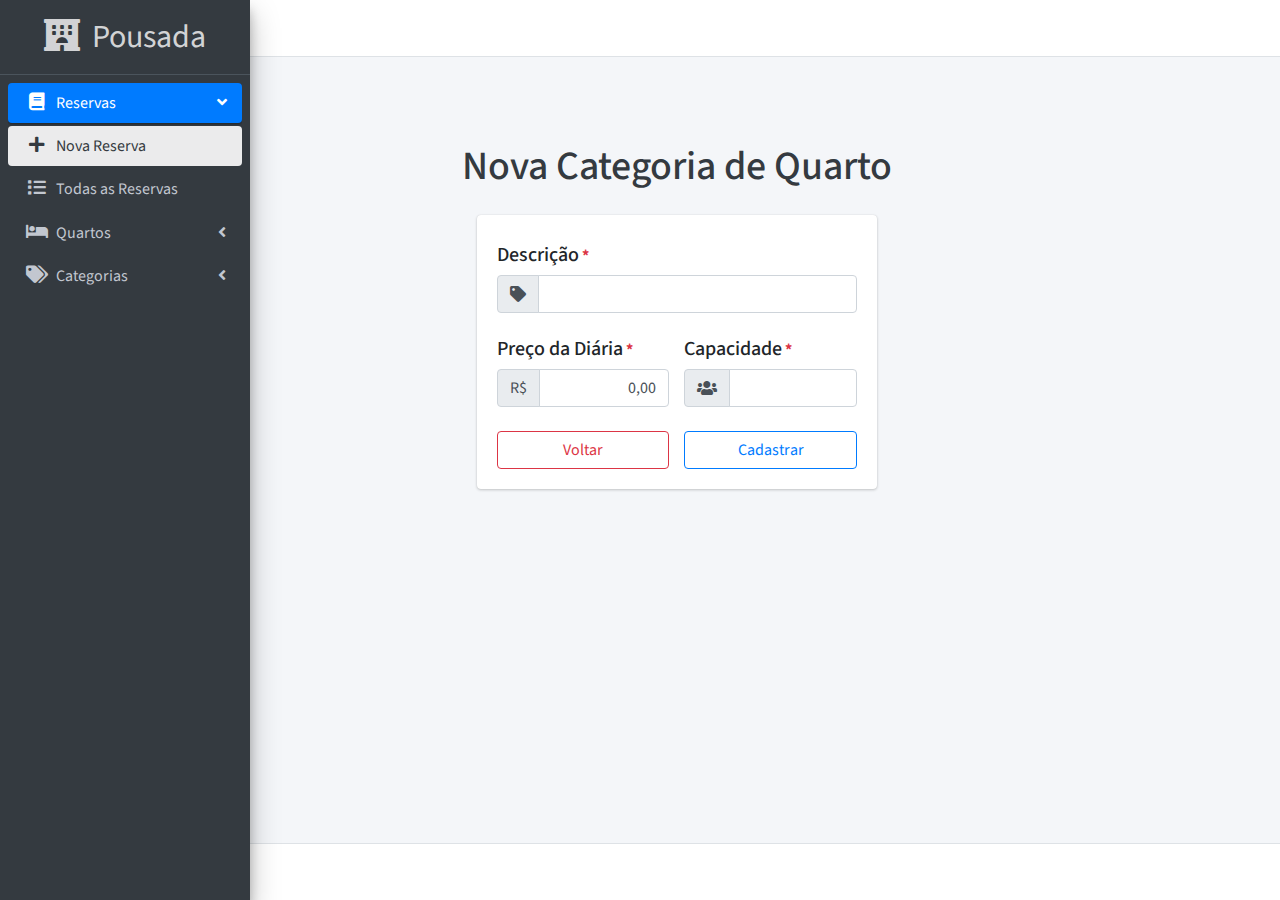
<file: web/formularios/form-categoria.html>
<!DOCTYPE html>
<html lang="pt-br">

<head>
  <meta charset="utf-8">
  <meta name="viewport" content="width=device-width, initial-scale=1">
  <meta http-equiv="x-ua-compatible" content="ie=edge">

  <title>Pousada | Nova Categoria</title>

  <!-- Font Awesome Icons -->
  <link rel="stylesheet" href="../vendors/admin-lte/plugins/fontawesome-free/css/all.min.css">
  <!-- Theme style -->
  <link rel="stylesheet" href="../vendors/admin-lte/dist/css/adminlte.min.css">
  <!-- Google Font: Source Sans Pro -->
  <link href="https://fonts.googleapis.com/css?family=Source+Sans+Pro:300,400,400i,700" rel="stylesheet">
  <!-- Toastr -->
  <link rel="stylesheet" href="../vendors/admin-lte/plugins/toastr/toastr.min.css">

  <!-- Estilos da página -->
  <link href="../css/form-categoria.css" rel="stylesheet">
</head>

<body class="hold-transition sidebar-mini sidebar-collapse">
  <div class="wrapper">

    <!-- Navbar -->
    <nav class="main-header navbar navbar-expand navbar-white navbar-light">
      <!-- Left navbar links -->
      <ul class="navbar-nav">
        <li class="nav-item">
          <a class="nav-link" data-widget="pushmenu" href="#"><i class="fas fa-bars"></i></a>
        </li>
      </ul>
    </nav>
    <!-- /.navbar -->

    <!-- Main Sidebar Container -->
    <aside class="main-sidebar sidebar-dark-primary elevation-4">
      <!-- Brand Logo -->
      <a href="../vendors/admin-lte/index3.html" class="brand-link text-center">
        <span class="brand-text text-xl">
          <i class="fas fa-hotel"></i>&nbsp&nbspPousada
        </span>
      </a>

      <!-- Sidebar -->
      <div class="sidebar">
        <!-- Sidebar Menu -->
        <nav class="mt-2">
          <ul class="nav nav-pills nav-sidebar flex-column" data-widget="treeview" role="menu" data-accordion="false">
            <!-- Add icons to the links using the .nav-icon class
               with font-awesome or any other icon font library -->
            <li class="nav-item has-treeview menu-open">
              <a href="/reservas" class="nav-link active">
                <i class="nav-icon fas fa-book"></i>
                <p>
                  Reservas
                  <i class="right fas fa-angle-left"></i>
                </p>
              </a>
              <ul class="nav nav-treeview">
                <li class="nav-item">
                  <a href="/reservas/nova" class="nav-link active">
                    <i class="fas fa-plus nav-icon"></i>
                    <p>Nova Reserva</p>
                  </a>
                </li>
                <li class="nav-item">
                  <a href="/reservas" class="nav-link">
                    <i class="fas fa-list nav-icon"></i>
                    <p>Todas as Reservas</p>
                  </a>
                </li>
              </ul>
            </li>
            <li class="nav-item has-treeview">
              <a href="/quartos" class="nav-link">
                <i class="nav-icon fas fa-bed"></i>
                <p>
                  Quartos
                  <i class="right fas fa-angle-left"></i>
                </p>
              </a>
              <ul class="nav nav-treeview">
                <li class="nav-item">
                  <a href="/quartos/novo" class="nav-link">
                    <i class="fas fa-plus nav-icon"></i>
                    <p>Novo Quarto</p>
                  </a>
                </li>
                <li class="nav-item">
                  <a href="/quartos" class="nav-link">
                    <i class="fas fa-list nav-icon"></i>
                    <p>Todas os Quartos</p>
                  </a>
                </li>
              </ul>
            </li>
            <li class="nav-item has-treeview">
              <a href="/categorias" class="nav-link">
                <i class="nav-icon fas fa-tags"></i>
                <p>
                  Categorias
                  <i class="right fas fa-angle-left"></i>
                </p>
              </a>
              <ul class="nav nav-treeview">
                <li class="nav-item">
                  <a href="/categorias/novo" class="nav-link">
                    <i class="fas fa-plus nav-icon"></i>
                    <p>Nova Categoria</p>
                  </a>
                </li>
                <li class="nav-item">
                  <a href="/categorias" class="nav-link">
                    <i class="fas fa-list nav-icon"></i>
                    <p>Todos as Categorias</p>
                  </a>
                </li>
              </ul>
            </li>
          </ul>
        </nav>
        <!-- /.sidebar-menu -->
      </div>
      <!-- /.sidebar -->
    </aside>

    <!-- Content Wrapper. Contains page content -->
    <div class="content-wrapper">
      <!-- Content Header (Page header) -->
      <div class="content-header">
        <div class="container-fluid">
          <div class="row mb-2">
            <div class="col-sm-6">
            </div><!-- /.col -->
          </div><!-- /.row -->
        </div><!-- /.container-fluid -->
      </div>
      <!-- /.content-header -->

      <!-- Main content -->
      <div class="content">
        <div class="container-fluid">
          <h1 class="mt-5 mb-4 text-dark text-center">Nova Categoria de Quarto</h1>
          <div class="card">
            <div class="card-body">
              <!-- <form action="alterar" method="POST"> -->
              <form action="salvar" method="POST">
                <label for="descricao" class="mb-0">
                  <h5 class="mt-2 mb-2">Descrição</h5>
                </label><span class="text-danger text-bold"> *</span>

                <div class="input-group mb-3">
                  <div class="input-group-prepend">
                    <span class="input-group-text"><i class="fas fa-tag"></i></span>
                  </div>
                  <input id="descricao" name="descricao" type="text" class="form-control" required>
                </div>


                <div class="row mb-2">

                  <div class="col-sm-6">
                    <label for="precoDiaria" class="mb-0">
                      <h5 class="mt-2 mb-2">Preço da Diária</h5>
                    </label><span class="text-danger text-bold"> *</span>
                    <div class="input-group">
                      <div class="input-group-prepend">
                        <span class="input-group-text">R$</span>
                      </div>
                      <input id="precoDiaria" name="precoDiaria" type="text" class="form-control" required>
                    </div>
                  </div><!-- /.col -->

                  <div class="col-sm-6">
                    <label for="capacidade" class="mb-0">
                      <h5 class="mt-2">Capacidade</h5>
                    </label><span class="text-danger text-bold"> *</span>
                    <div class="input-group mb-3">
                      <div class="input-group-prepend">
                        <span class="input-group-text"><i class="fas fa-users"></i></span>
                      </div>
                      <input id="capacidade" name="capacidade" type="text" class="form-control" required>
                    </div>
                  </div><!-- /.col -->
                </div><!-- /.row -->

                <div class="row mt-2">
                  <div class="col-sm-6">
                    <button type="submit" formaction="/categorias"
                      class="btn btn-block btn-outline-danger">Voltar</button>
                  </div><!-- /.col -->
                  <div class="col-sm-6">
                    <button type="submit" class="btn btn-block btn-outline-primary">Cadastrar</button>
                  </div><!-- /.col -->
                </div><!-- /.row -->
              </form>
            </div>
          </div>
        </div>
      </div>
    </div>
    <!-- /.content-wrapper -->

    <!-- Main Footer -->
    <footer class="main-footer">
      <!-- Default to the left -->
      <strong>Gabriel Otani - <a href="#">GitHub</a></strong>
    </footer>
  </div>
  <!-- ./wrapper -->

  <!-- REQUIRED SCRIPTS -->

  <!-- jQuery -->
  <script src="../vendors/admin-lte/plugins/jquery/jquery.min.js"></script>
  <!-- Bootstrap 4 -->
  <script src="../vendors/admin-lte/plugins/bootstrap/js/bootstrap.bundle.min.js"></script>
  <!-- Toastr -->
  <script src="../vendors/admin-lte/plugins/toastr/toastr.min.js"></script>
  <!-- AdminLTE App -->
  <script src="../vendors/admin-lte/dist/js/adminlte.min.js"></script>

  <script src="../vendors/admin-lte/plugins/inputmask/min/jquery.inputmask.bundle.min.js"></script>

  <!-- Aplicações iniciais dos plugins jQuery -->
  <script>
    $(document).ready(() => {

      $('#precoDiaria').inputmask('currency', {
        groupSeparator: '.',
        digits: 2,
        radixPoint: ',',
        prefix: '',
        allowMinus: false,
        autoUnmask: true,
        removeMaskOnSubmit: true
      });
      $('#capacidade').inputmask('decimal', {
        min: 1,
        max: 100,
        suffix: ' pessoa(s)',
        autoUnmask: true,
        removeMaskOnSubmit: true
      });
      // $('#precoDiaria').val(2342342322)

    })
  </script>
</body>

</html>
</file>
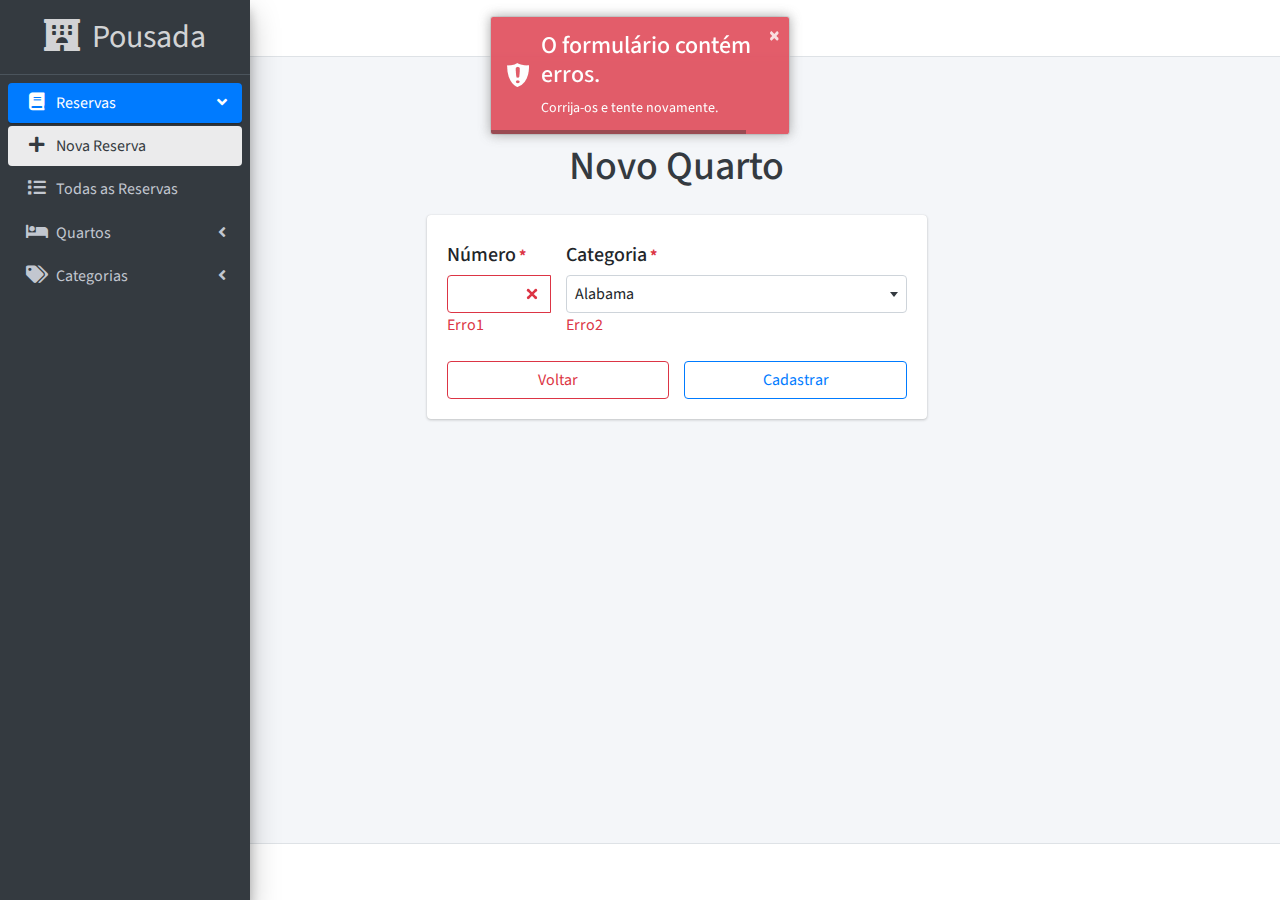
<file: web/formularios/form-quarto.html>
<!DOCTYPE html>
<html lang="pt-br">

<head>
  <meta charset="utf-8">
  <meta name="viewport" content="width=device-width, initial-scale=1">
  <meta http-equiv="x-ua-compatible" content="ie=edge">

  <title>Pousada | Novo Quarto</title>

  <!-- Font Awesome Icons -->
  <link rel="stylesheet" href="../vendors/admin-lte/plugins/fontawesome-free/css/all.min.css">
  <!-- Theme style -->
  <link rel="stylesheet" href="../vendors/admin-lte/dist/css/adminlte.min.css">
  <!-- Google Font: Source Sans Pro -->
  <link href="https://fonts.googleapis.com/css?family=Source+Sans+Pro:300,400,400i,700" rel="stylesheet">
  <!-- Toastr -->
  <link rel="stylesheet" href="../vendors/admin-lte/plugins/toastr/toastr.min.css">
  <!-- Select2 -->
  <link rel="stylesheet" href="../vendors/admin-lte/plugins/select2/css/select2.min.css">
  <link rel="stylesheet" href="../vendors/admin-lte/plugins/select2-bootstrap4-theme/select2-bootstrap4.min.css">

  <!-- Estilos da página -->
  <link href="../css/form-quarto.css" rel="stylesheet">
</head>

<body class="hold-transition sidebar-mini sidebar-collapse">
  <div class="wrapper">

    <!-- Navbar -->
    <nav class="main-header navbar navbar-expand navbar-white navbar-light">
      <!-- Left navbar links -->
      <ul class="navbar-nav">
        <li class="nav-item">
          <a class="nav-link" data-widget="pushmenu" href="#"><i class="fas fa-bars"></i></a>
        </li>
      </ul>
    </nav>
    <!-- /.navbar -->

    <!-- Main Sidebar Container -->
    <aside class="main-sidebar sidebar-dark-primary elevation-4">
      <!-- Brand Logo -->
      <a href="../vendors/admin-lte/index3.html" class="brand-link text-center">
        <span class="brand-text text-xl">
          <i class="fas fa-hotel"></i>&nbsp&nbspPousada
        </span>
      </a>

      <!-- Sidebar -->
      <div class="sidebar">
        <!-- Sidebar Menu -->
        <nav class="mt-2">
          <ul class="nav nav-pills nav-sidebar flex-column" data-widget="treeview" role="menu" data-accordion="false">
            <!-- Add icons to the links using the .nav-icon class
               with font-awesome or any other icon font library -->
            <li class="nav-item has-treeview menu-open">
              <a href="/reservas" class="nav-link active">
                <i class="nav-icon fas fa-book"></i>
                <p>
                  Reservas
                  <i class="right fas fa-angle-left"></i>
                </p>
              </a>
              <ul class="nav nav-treeview">
                <li class="nav-item">
                  <a href="/reservas/nova" class="nav-link active">
                    <i class="fas fa-plus nav-icon"></i>
                    <p>Nova Reserva</p>
                  </a>
                </li>
                <li class="nav-item">
                  <a href="/reservas" class="nav-link">
                    <i class="fas fa-list nav-icon"></i>
                    <p>Todas as Reservas</p>
                  </a>
                </li>
              </ul>
            </li>
            <li class="nav-item has-treeview">
              <a href="/quartos" class="nav-link">
                <i class="nav-icon fas fa-bed"></i>
                <p>
                  Quartos
                  <i class="right fas fa-angle-left"></i>
                </p>
              </a>
              <ul class="nav nav-treeview">
                <li class="nav-item">
                  <a href="/quartos/novo" class="nav-link">
                    <i class="fas fa-plus nav-icon"></i>
                    <p>Novo Quarto</p>
                  </a>
                </li>
                <li class="nav-item">
                  <a href="/quartos" class="nav-link">
                    <i class="fas fa-list nav-icon"></i>
                    <p>Todas os Quartos</p>
                  </a>
                </li>
              </ul>
            </li>
            <li class="nav-item has-treeview">
              <a href="/categorias" class="nav-link">
                <i class="nav-icon fas fa-tags"></i>
                <p>
                  Categorias
                  <i class="right fas fa-angle-left"></i>
                </p>
              </a>
              <ul class="nav nav-treeview">
                <li class="nav-item">
                  <a href="/categorias/novo" class="nav-link">
                    <i class="fas fa-plus nav-icon"></i>
                    <p>Nova Categoria</p>
                  </a>
                </li>
                <li class="nav-item">
                  <a href="/categorias" class="nav-link">
                    <i class="fas fa-list nav-icon"></i>
                    <p>Todos as Categorias</p>
                  </a>
                </li>
              </ul>
            </li>
          </ul>
        </nav>
        <!-- /.sidebar-menu -->
      </div>
      <!-- /.sidebar -->
    </aside>

    <!-- Content Wrapper. Contains page content -->
    <div class="content-wrapper">
      <!-- Content Header (Page header) -->
      <div class="content-header">
        <div class="container-fluid">
          <div class="row mb-2">
            <div class="col-sm-6">
            </div><!-- /.col -->
          </div><!-- /.row -->
        </div><!-- /.container-fluid -->
      </div>
      <!-- /.content-header -->

      <!-- Main content -->
      <div class="content">
        <div class="container-fluid">
          <h1 class="mt-5 mb-4 text-dark text-center">Novo Quarto</h1>
          <div class="card">
            <div class="card-body">
              <!-- <form action="alterar" method="POST"> -->
              <form action="salvar" method="POST">
                <div class="row mb-2">

                  <div class="col-sm-3">
                    <label for="numero" class="mb-0">
                      <h5 class="mt-2 mb-2">Número</h5>
                    </label><span class="text-danger text-bold"> *</span>
                    <div class="input-group mb-0">
                      <input id="numero" name="numero" type="text" class="form-control is-invalid" required>
                      <br>
                    </div>
                    <p class="text-danger mb-3">Erro1</p>
                  </div><!-- /.col -->

                  <div class="col-sm-9">
                    <label for="categoria" class="mb-0">
                      <h5 class="mt-2 mb-2">Categoria</h5>
                    </label><span class="text-danger text-bold"> *</span>
                    <div class="form-group">
                      <select id="categoria" name="categoria" class="form-control" style="width: 100%;" required>
                        <option>Alabama</option>
                        <option>Alaska</option>
                        <option>California</option>
                        <option>Delaware</option>
                        <option>Tennessee</option>
                        <option>Texas</option>
                        <option>Washington</option>
                      </select>
                      <span class="text-danger">Erro2</span>
                    </div><!-- /.form-group -->
                  </div>

                </div><!-- /.row -->

                <div class="row mt-2">

                  <div class="col-sm-6">
                    <button type="submit" formaction="/categorias"
                      class="btn btn-block btn-outline-danger">Voltar</button>
                  </div><!-- /.col -->

                  <div class="col-sm-6">
                    <button type="submit" class="btn btn-block btn-outline-primary">Cadastrar</button>
                  </div><!-- /.col -->

                </div><!-- /.row -->
              </form>
            </div>
          </div>
        </div>
      </div>
    </div>
    <!-- /.content-wrapper -->

    <!-- Main Footer -->
    <footer class="main-footer">
      <!-- Default to the left -->
      <strong>Gabriel Otani - <a href="#">GitHub</a></strong>
    </footer>
  </div>
  <!-- ./wrapper -->

  <!-- REQUIRED SCRIPTS -->

  <!-- jQuery -->
  <script src="../vendors/admin-lte/plugins/jquery/jquery.min.js"></script>
  <!-- Bootstrap 4 -->
  <script src="../vendors/admin-lte/plugins/bootstrap/js/bootstrap.bundle.min.js"></script>
  <!-- Select2 -->
  <script src="../vendors/admin-lte/plugins/select2/js/select2.full.min.js"></script>
  <script src="../vendors/admin-lte/plugins/select2/js/i18n/pt-BR.js"></script>
  <!-- Toastr -->
  <script src="../vendors/admin-lte/plugins/toastr/toastr.min.js"></script>
  <!-- AdminLTE App -->
  <script src="../vendors/admin-lte/dist/js/adminlte.min.js"></script>
  <!-- InputMask -->
  <script src="../vendors/admin-lte/plugins/inputmask/min/jquery.inputmask.bundle.min.js"></script>

  <!-- Aplicações iniciais dos plugins jQuery -->
  <script>
    $(document).ready(() => {

      $('#categoria').select2({
        theme: 'bootstrap4',
        language: 'pt-BR'
      })

      toastr.options = {
        closeButton: true,
        progressBar: true,
        positionClass: "toast-top-center mt-3"
      }

      toastr['error']('<h4>O formulário contém erros.</h4>Corrija-os e tente novamente.')


    })
    // $('#precoDiaria').val(2342342322)
  </script>
</body>

</html>
</file>
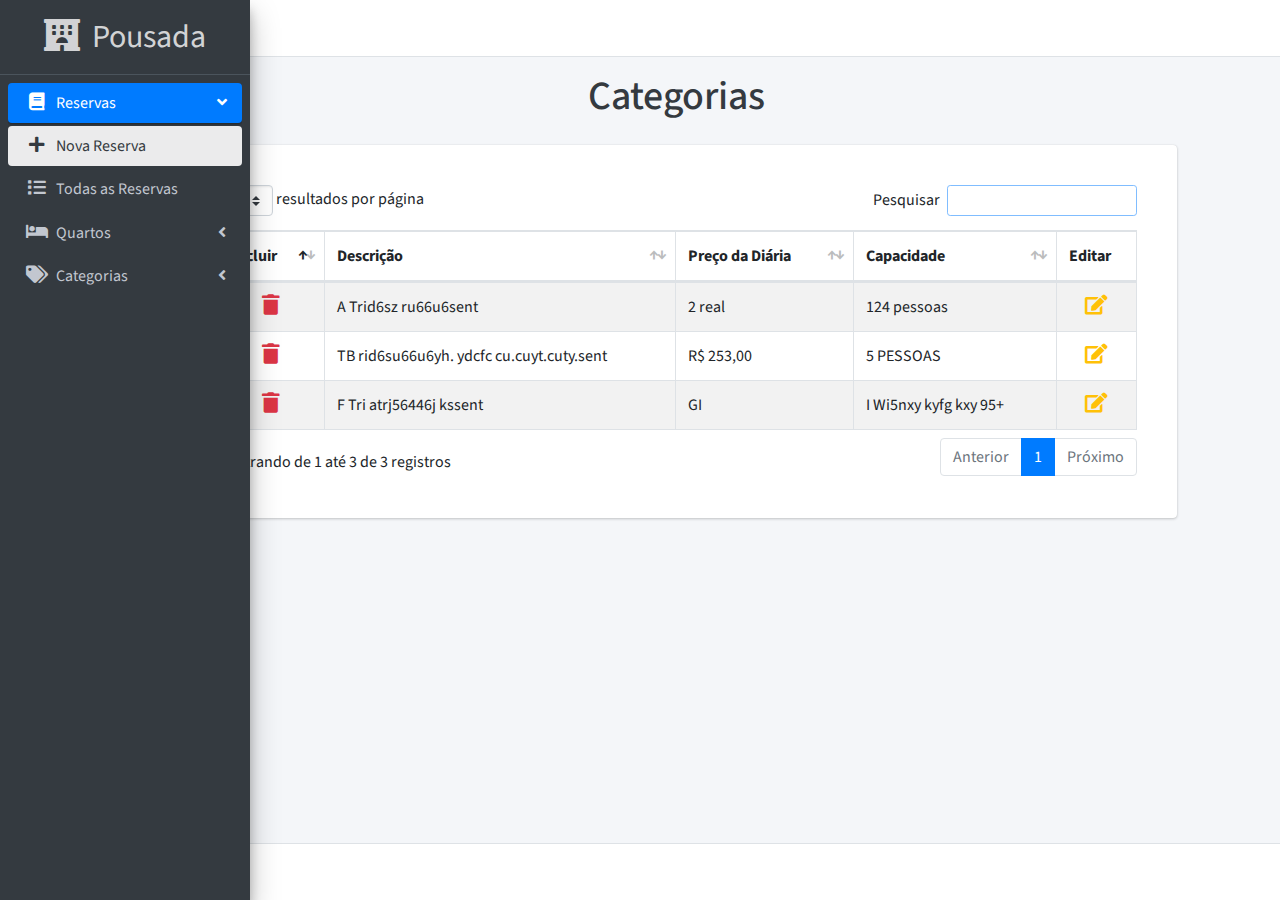
<file: web/tabelas/tabela-categorias.html>
<!DOCTYPE html>
<html lang="pt-br">

<head>
  <meta charset="utf-8">
  <meta name="viewport" content="width=device-width, initial-scale=1">
  <meta http-equiv="x-ua-compatible" content="ie=edge">

  <title>Pousada | Categorias</title>

  <!-- Font Awesome Icons -->
  <link rel="stylesheet" href="../vendors/admin-lte/plugins/fontawesome-free/css/all.min.css">
  <!-- Theme style -->
  <link rel="stylesheet" href="../vendors/admin-lte/dist/css/adminlte.min.css">
  <!-- Google Font: Source Sans Pro -->
  <link href="https://fonts.googleapis.com/css?family=Source+Sans+Pro:300,400,400i,700" rel="stylesheet">
  <!-- DataTables -->
  <link rel="stylesheet" href="../vendors/admin-lte/plugins/datatables-bs4/css/dataTables.bootstrap4.css">
  <!-- Toastr -->
  <link rel="stylesheet" href="../vendors/admin-lte/plugins/toastr/toastr.min.css">

  <!-- Estilos da página -->
  <link rel="stylesheet" href="../css/tabelas.css">
  <link rel="stylesheet" href="../css/tabela-categorias.css">
</head>

<body class="hold-transition sidebar-mini sidebar-collapse">
  <div class="wrapper">

    <!-- Navbar -->
    <nav class="main-header navbar navbar-expand navbar-white navbar-light">
      <!-- Left navbar links -->
      <ul class="navbar-nav">
        <li class="nav-item">
          <a class="nav-link" data-widget="pushmenu" href="#"><i class="fas fa-bars"></i></a>
        </li>
      </ul>
    </nav>
    <!-- /.navbar -->

    <!-- Main Sidebar Container -->
    <aside class="main-sidebar sidebar-dark-primary elevation-4">
      <!-- Brand Logo -->
      <a href="../vendors/admin-lte/index3.html" class="brand-link text-center">
        <span class="brand-text text-xl">
          <i class="fas fa-hotel"></i>&nbsp&nbspPousada
        </span>
      </a>

      <!-- Sidebar -->
      <div class="sidebar">
        <!-- Sidebar Menu -->
        <nav class="mt-2">
          <ul class="nav nav-pills nav-sidebar flex-column" data-widget="treeview" role="menu" data-accordion="false">
            <!-- Add icons to the links using the .nav-icon class
               with font-awesome or any other icon font library -->
            <li class="nav-item has-treeview menu-open">
              <a href="/reservas" class="nav-link active">
                <i class="nav-icon fas fa-book"></i>
                <p>
                  Reservas
                  <i class="right fas fa-angle-left"></i>
                </p>
              </a>
              <ul class="nav nav-treeview">
                <li class="nav-item">
                  <a href="/reservas/nova" class="nav-link active">
                    <i class="fas fa-plus nav-icon"></i>
                    <p>Nova Reserva</p>
                  </a>
                </li>
                <li class="nav-item">
                  <a href="/reservas" class="nav-link">
                    <i class="fas fa-list nav-icon"></i>
                    <p>Todas as Reservas</p>
                  </a>
                </li>
              </ul>
            </li>
            <li class="nav-item has-treeview">
              <a href="/quartos" class="nav-link">
                <i class="nav-icon fas fa-bed"></i>
                <p>
                  Quartos
                  <i class="right fas fa-angle-left"></i>
                </p>
              </a>
              <ul class="nav nav-treeview">
                <li class="nav-item">
                  <a href="/quartos/novo" class="nav-link">
                    <i class="fas fa-plus nav-icon"></i>
                    <p>Novo Quarto</p>
                  </a>
                </li>
                <li class="nav-item">
                  <a href="/quartos" class="nav-link">
                    <i class="fas fa-list nav-icon"></i>
                    <p>Todas os Quartos</p>
                  </a>
                </li>
              </ul>
            </li>
            <li class="nav-item has-treeview">
              <a href="/categorias" class="nav-link">
                <i class="nav-icon fas fa-tags"></i>
                <p>
                  Categorias
                  <i class="right fas fa-angle-left"></i>
                </p>
              </a>
              <ul class="nav nav-treeview">
                <li class="nav-item">
                  <a href="/categorias/novo" class="nav-link">
                    <i class="fas fa-plus nav-icon"></i>
                    <p>Nova Categoria</p>
                  </a>
                </li>
                <li class="nav-item">
                  <a href="/categorias" class="nav-link">
                    <i class="fas fa-list nav-icon"></i>
                    <p>Todos as Categorias</p>
                  </a>
                </li>
              </ul>
            </li>
          </ul>
        </nav>
        <!-- /.sidebar-menu -->
      </div>
      <!-- /.sidebar -->
    </aside>

    <!-- Content Wrapper. Contains page content -->
    <div class="content-wrapper">

      <!-- Main content -->
      <div class="content">
        <div class="container-fluid">
          <h1 class="pt-3 mb-4 text-dark text-center">Categorias</h1>
          <div class="card">
            <div class="card-body">
              <!-- /.card-header -->
              <div class="card-body">
                <table id="tabelaCategorias" class="table table-bordered table-striped table-hover">
                  <thead>
                    <tr>
                      <th>Excluir</th>
                      <th>Descrição</th>
                      <th>Preço da Diária</th>
                      <th>Capacidade</th>
                      <th>Editar</th>
                    </tr>
                  </thead>
                  <tbody>
                    <tr>
                      <td class="item_icone">
                        <a href="#modalExcluir" data-id="1" data-toggle="modal" data-target="#modalExcluir"><i
                            class="nav-icon fas fa-trash text-danger text-lg"></i></a>
                      </td>
                      <td>A Trid6sz ru66u6sent</td>
                      <td>2 real</td>
                      <td>124 pessoas</td>
                      <td class="item_icone">
                        <a href="editar?id=0"><i class="nav-icon fas fa-edit text-warning text-lg"></i></a>
                      </td>
                    </tr>
                    <tr>
                      <td class="item_icone">
                        <a href="#modalExcluir" data-id="2" data-toggle="modal" data-target="#modalExcluir"><i
                            class="nav-icon fas fa-trash text-danger text-lg"></i></a>
                      </td>
                      <td>TB rid6su66u6yh. ydcfc cu.cuyt.cuty.sent</td>
                      <td>R$ 253,00
                      </td>
                      <td>5 PESSOAS</td>
                      <td class="item_icone">
                        <a href="editar?id=1"><i class="nav-icon fas fa-edit text-warning text-lg"></i></a>
                      </td>
                    </tr>
                    <tr>
                      <td class="item_icone">
                        <a href="#modalExcluir" data-id="3" data-toggle="modal" data-target="#modalExcluir"><i
                            class="nav-icon fas fa-trash text-danger text-lg"></i></a>
                      </td>
                      <td>F Tri atrj56446j kssent</td>
                      <td> GI
                      </td>
                      <td>I Wi5nxy kyfg kxy 95+</td>
                      <td class="item_icone">
                        <a href="editar?id=1"><i class="nav-icon fas fa-edit text-warning text-lg"></i></a>
                      </td>
                    </tr>
                  </tbody>
                </table>
              </div>
            </div>
            <!-- /.card-body -->
          </div>
          <!-- /.card -->
        </div>
      </div>
    </div>
    <!-- /.content-wrapper -->

    <!-- Main Footer -->
    <footer class="main-footer">
      <!-- Default to the left -->
      <strong>Gabriel Otani - <a href="#">GitHub</a></strong>
    </footer>
  </div>
  <!-- ./wrapper -->

  <!-- Modal de Exclusão -->
  <div class="modal fade" id="modalExcluir" tabindex="-1" role="dialog" aria-labelledby="modalExcluirLabel">
    <div class="modal-dialog" role="document">
      <div class="modal-content">
        <div class="modal-header">
          <h4 class="modal-title" id="modalExcluirLabel">Confirmar Exclusão</h4>
          <button type="button" class="close" data-dismiss="modal" aria-label="Close"><span
              aria-hidden="true">&times;</span></button>
        </div>
        <div class="modal-body">
          Deseja realmente excluir a categoria "<span id="modalExcluirDescricaoEntidade" class="text-bold"></span>"?
        </div>
        <div class="modal-footer">
          <form action="excluir">
            <button type="button" class="btn btn-default" data-dismiss="modal">Cancelar</button>
            <button id="modalExcluirBotao" name="id" type="submit" class="btn btn-danger">Excluir</button>
          </form>
        </div>
      </div>
    </div>
  </div>

  <!-- REQUIRED SCRIPTS -->

  <!-- jQuery -->
  <script src="../vendors/admin-lte/plugins/jquery/jquery.min.js"></script>
  <!-- Bootstrap 4 -->
  <script src="../vendors/admin-lte/plugins/bootstrap/js/bootstrap.bundle.min.js"></script>
  <!-- DataTables -->
  <script src="../vendors/admin-lte/plugins/datatables/jquery.dataTables.js"></script>
  <script src="../vendors/admin-lte/plugins/datatables-bs4/js/dataTables.bootstrap4.js"></script>
  <!-- AdminLTE App -->
  <script src="../vendors/admin-lte/dist/js/adminlte.min.js"></script>

  <!-- JavaScripts da Página -->
  <script src="../js/tabelas.js"></script>

  <!-- Aplicações iniciais dos plugins jQuery -->
  <script>
    $(document).ready(() => {

      $('#tabelaCategorias').DataTable({
        columnDefs: [
          {
            targets: [0, 4], // Colunas de: [Editar, Excluir]
            searchable: false,
            orderable: false
          }
        ],

        // Internacionalização Português-Brasil - https://datatables.net/plug-ins/i18n/Portuguese-Brasil
        language: { "sEmptyTable": "Nenhum registro encontrado", "sInfo": "Mostrando de _START_ até _END_ de _TOTAL_ registros", "sInfoEmpty": "Mostrando 0 até 0 de 0 registros", "sInfoFiltered": "(Filtrados de _MAX_ registros)", "sInfoPostFix": "", "sInfoThousands": ".", "sLengthMenu": "_MENU_ resultados por página", "sLoadingRecords": "Carregando...", "sProcessing": "Processando...", "sZeroRecords": "Nenhum registro encontrado", "sSearch": "Pesquisar", "oPaginate": { "sNext": "Próximo", "sPrevious": "Anterior", "sFirst": "Primeiro", "sLast": "Último" }, "oAria": { "sSortAscending": ": Ordenar colunas de forma ascendente", "sSortDescending": ": Ordenar colunas de forma descendente" }, "select": { "rows": { "0": "Nenhuma linha selecionada", "1": "Selecionado 1 linha", "_": "Selecionado %d linhas" } } }
      });

      // Filtra a tabela pela categoria vinda da URL
      $('input[type=search]').val(new URL(window.location.href).searchParams.get('categoria'))
      $('input[type=search]').trigger('search')

      $('input[type=search]').focus()

      toastr.options = {
        closeButton: true,
        progressBar: true,
        positionClass: "toast-top-center mt-3"
      }

    })
    // $('#precoDiaria').val(2342342322)
  </script>
</body>

</html>
</file>
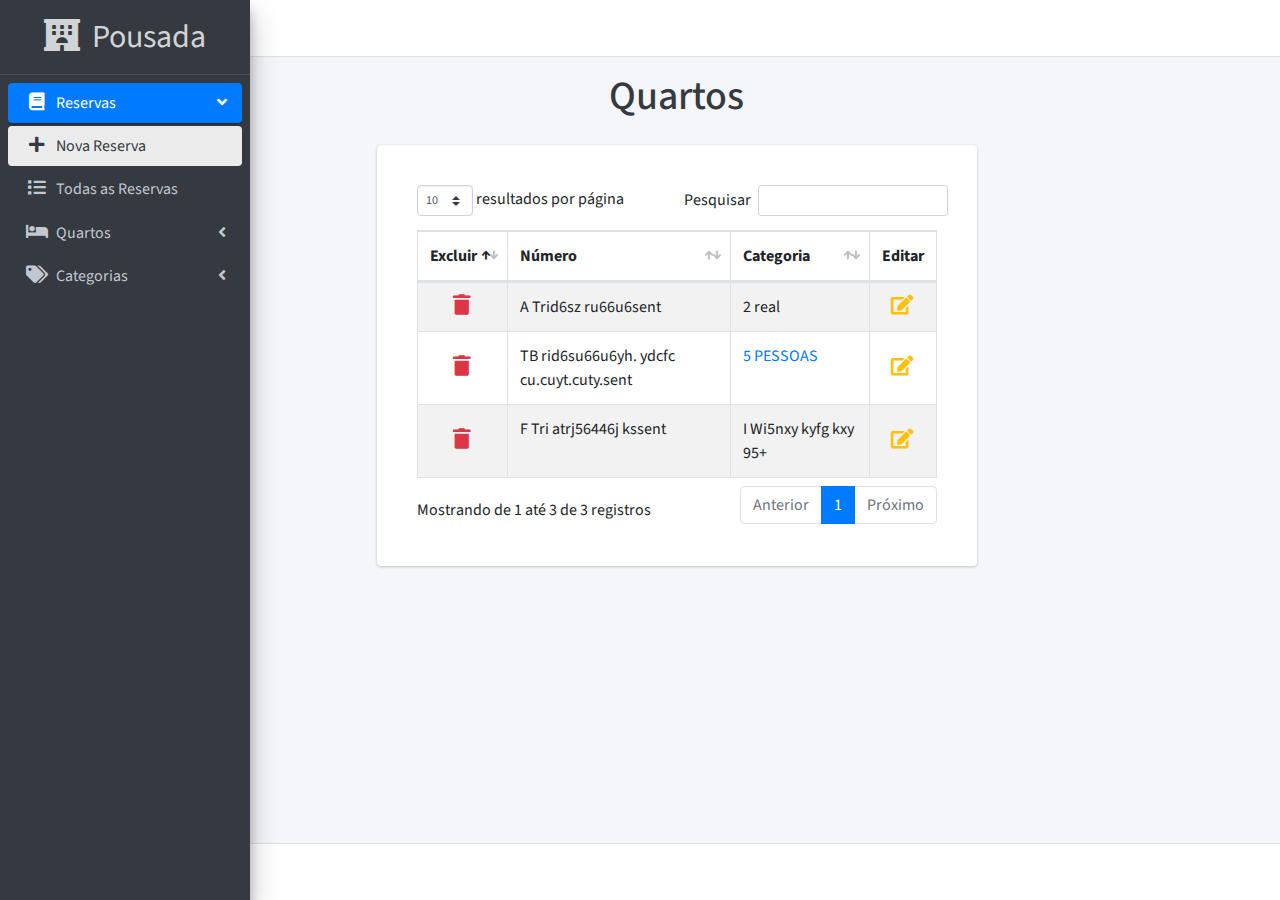
<file: web/tabelas/tabela-quartos.html>
<!DOCTYPE html>
<html lang="pt-br">

<head>
  <meta charset="utf-8">
  <meta name="viewport" content="width=device-width, initial-scale=1">
  <meta http-equiv="x-ua-compatible" content="ie=edge">

  <title>Pousada | Quartos</title>

  <!-- Font Awesome Icons -->
  <link rel="stylesheet" href="../vendors/admin-lte/plugins/fontawesome-free/css/all.min.css">
  <!-- Theme style -->
  <link rel="stylesheet" href="../vendors/admin-lte/dist/css/adminlte.min.css">
  <!-- Google Font: Source Sans Pro -->
  <link href="https://fonts.googleapis.com/css?family=Source+Sans+Pro:300,400,400i,700" rel="stylesheet">
  <!-- DataTables -->
  <link rel="stylesheet" href="../vendors/admin-lte/plugins/datatables-bs4/css/dataTables.bootstrap4.css">
  <!-- Toastr -->
  <link rel="stylesheet" href="../vendors/admin-lte/plugins/toastr/toastr.min.css">

  <!-- Estilos da página -->
  <link rel="stylesheet" href="../css/tabelas.css">
  <link rel="stylesheet" href="../css/tabela-quartos.css">
</head>

<body class="hold-transition sidebar-mini sidebar-collapse">
  <div class="wrapper">

    <!-- Navbar -->
    <nav class="main-header navbar navbar-expand navbar-white navbar-light">
      <!-- Left navbar links -->
      <ul class="navbar-nav">
        <li class="nav-item">
          <a class="nav-link" data-widget="pushmenu" href="#"><i class="fas fa-bars"></i></a>
        </li>
      </ul>
    </nav>
    <!-- /.navbar -->

    <!-- Main Sidebar Container -->
    <aside class="main-sidebar sidebar-dark-primary elevation-4">
      <!-- Brand Logo -->
      <a href="../vendors/admin-lte/index3.html" class="brand-link text-center">
        <span class="brand-text text-xl">
          <i class="fas fa-hotel"></i>&nbsp&nbspPousada
        </span>
      </a>

      <!-- Sidebar -->
      <div class="sidebar">
        <!-- Sidebar Menu -->
        <nav class="mt-2">
          <ul class="nav nav-pills nav-sidebar flex-column" data-widget="treeview" role="menu" data-accordion="false">
            <!-- Add icons to the links using the .nav-icon class
               with font-awesome or any other icon font library -->
            <li class="nav-item has-treeview menu-open">
              <a href="/reservas" class="nav-link active">
                <i class="nav-icon fas fa-book"></i>
                <p>
                  Reservas
                  <i class="right fas fa-angle-left"></i>
                </p>
              </a>
              <ul class="nav nav-treeview">
                <li class="nav-item">
                  <a href="/reservas/nova" class="nav-link active">
                    <i class="fas fa-plus nav-icon"></i>
                    <p>Nova Reserva</p>
                  </a>
                </li>
                <li class="nav-item">
                  <a href="/reservas" class="nav-link">
                    <i class="fas fa-list nav-icon"></i>
                    <p>Todas as Reservas</p>
                  </a>
                </li>
              </ul>
            </li>
            <li class="nav-item has-treeview">
              <a href="/quartos" class="nav-link">
                <i class="nav-icon fas fa-bed"></i>
                <p>
                  Quartos
                  <i class="right fas fa-angle-left"></i>
                </p>
              </a>
              <ul class="nav nav-treeview">
                <li class="nav-item">
                  <a href="/quartos/novo" class="nav-link">
                    <i class="fas fa-plus nav-icon"></i>
                    <p>Novo Quarto</p>
                  </a>
                </li>
                <li class="nav-item">
                  <a href="/quartos" class="nav-link">
                    <i class="fas fa-list nav-icon"></i>
                    <p>Todas os Quartos</p>
                  </a>
                </li>
              </ul>
            </li>
            <li class="nav-item has-treeview">
              <a href="/categorias" class="nav-link">
                <i class="nav-icon fas fa-tags"></i>
                <p>
                  Categorias
                  <i class="right fas fa-angle-left"></i>
                </p>
              </a>
              <ul class="nav nav-treeview">
                <li class="nav-item">
                  <a href="/categorias/novo" class="nav-link">
                    <i class="fas fa-plus nav-icon"></i>
                    <p>Nova Categoria</p>
                  </a>
                </li>
                <li class="nav-item">
                  <a href="/categorias" class="nav-link">
                    <i class="fas fa-list nav-icon"></i>
                    <p>Todos as Categorias</p>
                  </a>
                </li>
              </ul>
            </li>
          </ul>
        </nav>
        <!-- /.sidebar-menu -->
      </div>
      <!-- /.sidebar -->
    </aside>

    <!-- Content Wrapper. Contains page content -->
    <div class="content-wrapper">

      <!-- Main content -->
      <div class="content">
        <div class="container-fluid">
          <h1 class="pt-3 mb-4 text-dark text-center">Quartos</h1>
          <div class="card">
            <div class="card-body">
              <!-- /.card-header -->
              <div class="card-body">
                <table id="tabelaCategorias" class="table table-bordered table-striped table-hover">
                  <thead>
                    <tr>
                      <th>Excluir</th>
                      <th>Número</th>
                      <th>Categoria</th>
                      <th>Editar</th>
                    </tr>
                  </thead>
                  <tbody>
                    <tr>
                      <td class="item_icone">
                        <a href="#modalExcluir" data-id="1" data-toggle="modal" data-target="#modalExcluir"><i
                            class="nav-icon fas fa-trash text-danger text-lg"></i></a>
                      </td>
                      <td>A Trid6sz ru66u6sent</td>
                      <td>2 real</td>
                      <td class="item_icone">
                        <a href="editar?id=0"><i class="nav-icon fas fa-edit text-warning text-lg"></i></a>
                      </td>
                    </tr>
                    <tr>
                      <td class="item_icone">
                        <a href="#modalExcluir" data-id="2" data-toggle="modal" data-target="#modalExcluir"><i
                            class="nav-icon fas fa-trash text-danger text-lg"></i></a>
                      </td>
                      <td>TB rid6su66u6yh. ydcfc cu.cuyt.cuty.sent</td>
                      <td><a href="../categorias?categoria=5 PESSOAS">5 PESSOAS</a></td>
                      <td class="item_icone">
                        <a href="editar?id=1"><i class="nav-icon fas fa-edit text-warning text-lg"></i></a>
                      </td>
                    </tr>
                    <tr>
                      <td class="item_icone">
                        <a href="#modalExcluir" data-id="3" data-toggle="modal" data-target="#modalExcluir"><i
                            class="nav-icon fas fa-trash text-danger text-lg"></i></a>
                      </td>
                      <td>F Tri atrj56446j kssent</td>
                      <td>I Wi5nxy kyfg kxy 95+</td>
                      <td class="item_icone">
                        <a href="editar?id=1"><i class="nav-icon fas fa-edit text-warning text-lg"></i></a>
                      </td>
                    </tr>
                  </tbody>
                </table>
              </div>
            </div>
            <!-- /.card-body -->
          </div>
          <!-- /.card -->
        </div>
      </div>
    </div>
    <!-- /.content-wrapper -->

    <!-- Main Footer -->
    <footer class="main-footer">
      <!-- Default to the left -->
      <strong>Gabriel Otani - <a href="#">GitHub</a></strong>
    </footer>
  </div>
  <!-- ./wrapper -->

  <!-- Modal de Exclusão -->
  <div class="modal fade" id="modalExcluir" tabindex="-1" role="dialog" aria-labelledby="modalExcluirLabel">
    <div class="modal-dialog" role="document">
      <div class="modal-content">
        <div class="modal-header">
          <h4 class="modal-title" id="modalExcluirLabel">Confirmar Exclusão</h4>
          <button type="button" class="close" data-dismiss="modal" aria-label="Close"><span
              aria-hidden="true">&times;</span></button>
        </div>
        <div class="modal-body">
          Deseja realmente excluir a categoria "<span id="modalExcluirDescricaoEntidade" class="text-bold"></span>"?
        </div>
        <div class="modal-footer">
          <form action="excluir">
            <button type="button" class="btn btn-default" data-dismiss="modal">Cancelar</button>
            <button id="modalExcluirBotao" name="id" type="submit" class="btn btn-danger">Excluir</button>
          </form>
        </div>
      </div>
    </div>
  </div>

  <!-- REQUIRED SCRIPTS -->

  <!-- jQuery -->
  <script src="../vendors/admin-lte/plugins/jquery/jquery.min.js"></script>
  <!-- Bootstrap 4 -->
  <script src="../vendors/admin-lte/plugins/bootstrap/js/bootstrap.bundle.min.js"></script>
  <!-- DataTables -->
  <script src="../vendors/admin-lte/plugins/datatables/jquery.dataTables.js"></script>
  <script src="../vendors/admin-lte/plugins/datatables-bs4/js/dataTables.bootstrap4.js"></script>
  <!-- Toastr -->
  <script src="../vendors/admin-lte/plugins/toastr/toastr.min.js"></script>
  <!-- AdminLTE App -->
  <script src="../vendors/admin-lte/dist/js/adminlte.min.js"></script>

  <!-- JavaScripts da Página -->
  <script src="../js/tabelas.js"></script>

  <!-- Aplicações iniciais dos plugins jQuery -->
  <script>
    $(document).ready(() => {

      $('#tabelaCategorias').DataTable({
        columnDefs: [
          {
            targets: [0, 3], // Colunas de: [Editar, Excluir]
            searchable: false,
            orderable: false
          }
        ],

        // Internacionalização Português-Brasil - https://datatables.net/plug-ins/i18n/Portuguese-Brasil
        language: { "sEmptyTable": "Nenhum registro encontrado", "sInfo": "Mostrando de _START_ até _END_ de _TOTAL_ registros", "sInfoEmpty": "Mostrando 0 até 0 de 0 registros", "sInfoFiltered": "(Filtrados de _MAX_ registros)", "sInfoPostFix": "", "sInfoThousands": ".", "sLengthMenu": "_MENU_ resultados por página", "sLoadingRecords": "Carregando...", "sProcessing": "Processando...", "sZeroRecords": "Nenhum registro encontrado", "sSearch": "Pesquisar", "oPaginate": { "sNext": "Próximo", "sPrevious": "Anterior", "sFirst": "Primeiro", "sLast": "Último" }, "oAria": { "sSortAscending": ": Ordenar colunas de forma ascendente", "sSortDescending": ": Ordenar colunas de forma descendente" }, "select": { "rows": { "0": "Nenhuma linha selecionada", "1": "Selecionado 1 linha", "_": "Selecionado %d linhas" } } }
      });

      toastr.options = {
        closeButton: true,
        progressBar: true,
        positionClass: "toast-top-center mt-3"
      }

    })
    // $('#precoDiaria').val(2342342322)
  </script>
</body>

</html>
</file>
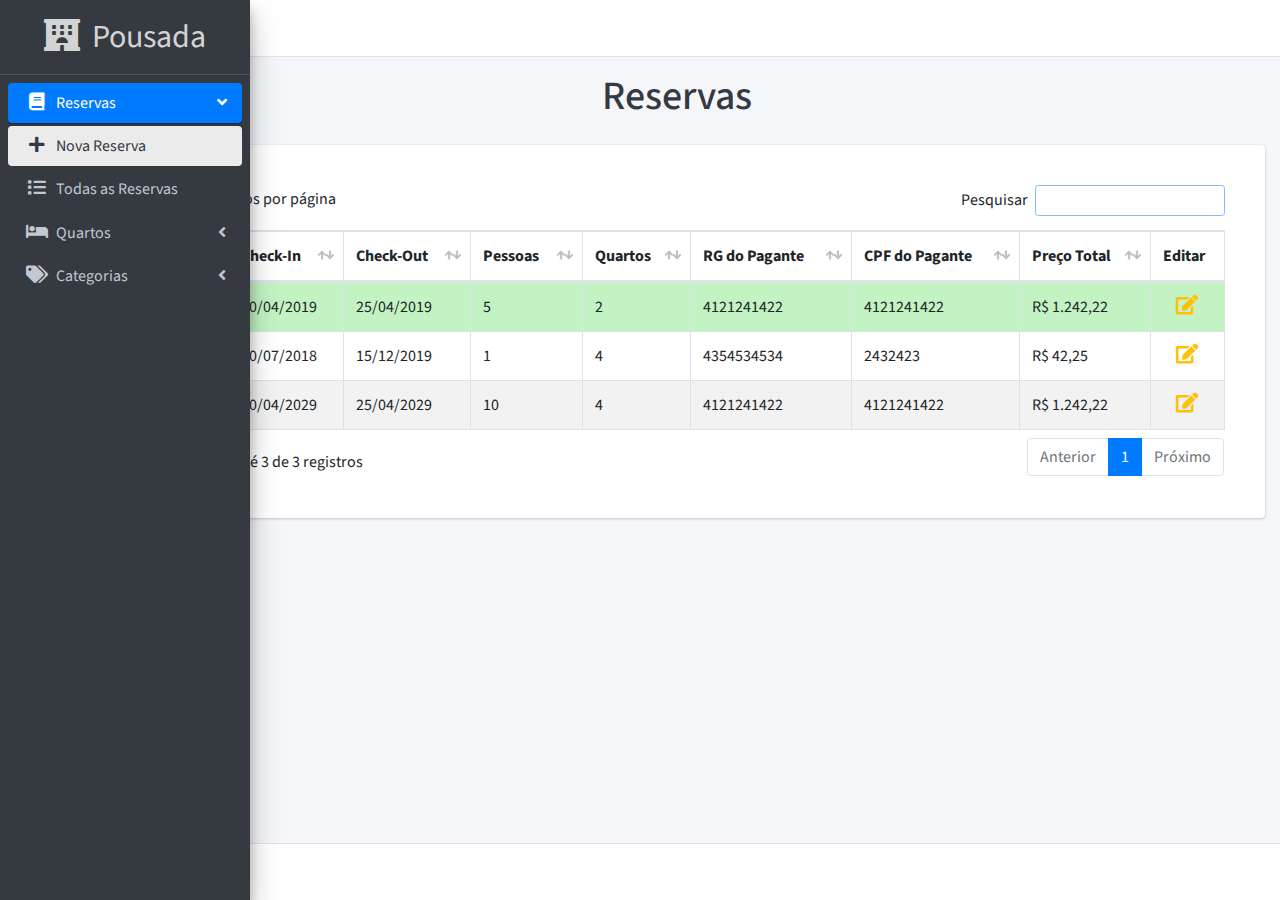
<file: web/tabelas/tabela-reservas.html>
<!DOCTYPE html>
<html lang="pt-br">

<head>
  <meta charset="utf-8">
  <meta name="viewport" content="width=device-width, initial-scale=1">
  <meta http-equiv="x-ua-compatible" content="ie=edge">

  <title>Pousada | Reservas</title>

  <!-- Font Awesome Icons -->
  <link rel="stylesheet" href="../vendors/admin-lte/plugins/fontawesome-free/css/all.min.css">
  <!-- Theme style -->
  <link rel="stylesheet" href="../vendors/admin-lte/dist/css/adminlte.min.css">
  <!-- Google Font: Source Sans Pro -->
  <link href="https://fonts.googleapis.com/css?family=Source+Sans+Pro:300,400,400i,700" rel="stylesheet">
  <!-- DataTables -->
  <link rel="stylesheet" href="../vendors/admin-lte/plugins/datatables-bs4/css/dataTables.bootstrap4.css">
  <!-- Toastr -->
  <link rel="stylesheet" href="../vendors/admin-lte/plugins/toastr/toastr.min.css">

  <!-- Estilos da página -->
  <link rel="stylesheet" href="../css/tabelas.css">
</head>

<body class="hold-transition sidebar-mini sidebar-collapse">
  <div class="wrapper">

    <!-- Navbar -->
    <nav class="main-header navbar navbar-expand navbar-white navbar-light">
      <!-- Left navbar links -->
      <ul class="navbar-nav">
        <li class="nav-item">
          <a class="nav-link" data-widget="pushmenu" href="#"><i class="fas fa-bars"></i></a>
        </li>
      </ul>
    </nav>
    <!-- /.navbar -->

    <!-- Main Sidebar Container -->
    <aside class="main-sidebar sidebar-dark-primary elevation-4">
      <!-- Brand Logo -->
      <a href="../vendors/admin-lte/index3.html" class="brand-link text-center">
        <span class="brand-text text-xl">
          <i class="fas fa-hotel"></i>&nbsp&nbspPousada
        </span>
      </a>

      <!-- Sidebar -->
      <div class="sidebar">
        <!-- Sidebar Menu -->
        <nav class="mt-2">
          <ul class="nav nav-pills nav-sidebar flex-column" data-widget="treeview" role="menu" data-accordion="false">
            <!-- Add icons to the links using the .nav-icon class
               with font-awesome or any other icon font library -->
            <li class="nav-item has-treeview menu-open">
              <a href="/reservas" class="nav-link active">
                <i class="nav-icon fas fa-book"></i>
                <p>
                  Reservas
                  <i class="right fas fa-angle-left"></i>
                </p>
              </a>
              <ul class="nav nav-treeview">
                <li class="nav-item">
                  <a href="/reservas/nova" class="nav-link active">
                    <i class="fas fa-plus nav-icon"></i>
                    <p>Nova Reserva</p>
                  </a>
                </li>
                <li class="nav-item">
                  <a href="/reservas" class="nav-link">
                    <i class="fas fa-list nav-icon"></i>
                    <p>Todas as Reservas</p>
                  </a>
                </li>
              </ul>
            </li>
            <li class="nav-item has-treeview">
              <a href="/quartos" class="nav-link">
                <i class="nav-icon fas fa-bed"></i>
                <p>
                  Quartos
                  <i class="right fas fa-angle-left"></i>
                </p>
              </a>
              <ul class="nav nav-treeview">
                <li class="nav-item">
                  <a href="/quartos/novo" class="nav-link">
                    <i class="fas fa-plus nav-icon"></i>
                    <p>Novo Quarto</p>
                  </a>
                </li>
                <li class="nav-item">
                  <a href="/quartos" class="nav-link">
                    <i class="fas fa-list nav-icon"></i>
                    <p>Todas os Quartos</p>
                  </a>
                </li>
              </ul>
            </li>
            <li class="nav-item has-treeview">
              <a href="/categorias" class="nav-link">
                <i class="nav-icon fas fa-tags"></i>
                <p>
                  Categorias
                  <i class="right fas fa-angle-left"></i>
                </p>
              </a>
              <ul class="nav nav-treeview">
                <li class="nav-item">
                  <a href="/categorias/novo" class="nav-link">
                    <i class="fas fa-plus nav-icon"></i>
                    <p>Nova Categoria</p>
                  </a>
                </li>
                <li class="nav-item">
                  <a href="/categorias" class="nav-link">
                    <i class="fas fa-list nav-icon"></i>
                    <p>Todos as Categorias</p>
                  </a>
                </li>
              </ul>
            </li>
          </ul>
        </nav>
        <!-- /.sidebar-menu -->
      </div>
      <!-- /.sidebar -->
    </aside>

    <!-- Content Wrapper. Contains page content -->
    <div class="content-wrapper">

      <!-- Main content -->
      <div class="content">
        <div class="container-fluid">
          <h1 class="pt-3 mb-4 text-dark text-center">Reservas</h1>
          <div class="card">
            <div class="card-body">
              <!-- /.card-header -->
              <div class="card-body">
                <table id="tabelaReservas" class="table table-bordered table-striped table-hover">
                  <thead>
                    <tr>
                      <th>Excluir</th>
                      <th>Check-In</th>
                      <th>Check-Out</th>
                      <th>Pessoas</th>
                      <th>Quartos</th>
                      <th>RG do Pagante</th>
                      <th>CPF do Pagante</th>
                      <th>Preço Total</th>
                      <th>Editar</th>
                    </tr>
                  </thead>
                  <tbody>
                    <tr style="background: rgb(195, 243, 195)">
                      <td class="item_icone">
                        <a href="#modalExcluir" data-id="1" data-toggle="modal" data-target="#modalExcluir"><i
                            class="nav-icon fas fa-trash text-danger text-lg"></i></a>
                      </td>
                      <td>20/04/2019</td>
                      <td>25/04/2019</td>
                      <td>5</td>
                      <td>2</td>
                      <td>4121241422</td>
                      <td>4121241422</td>
                      <td>R$ 1.242,22</td>
                      <td class="item_icone">
                        <a href="editar?id=0"><i class="nav-icon fas fa-edit text-warning text-lg"></i></a>
                      </td>
                    </tr>
                    <tr>
                      <td class="item_icone">
                        <a href="#modalExcluir" data-id="2" data-toggle="modal" data-target="#modalExcluir"><i
                            class="nav-icon fas fa-trash text-danger text-lg"></i></a>
                      </td>
                      <td>20/07/2018</td>
                      <td>15/12/2019</td>
                      <td>1</td>
                      <td>4</td>
                      <td>4354534534</td>
                      <td>2432423</td>
                      <td>R$ 42,25</td>
                      <td class="item_icone">
                        <a href="editar?id=1"><i class="nav-icon fas fa-edit text-warning text-lg"></i></a>
                      </td>
                    </tr>
                    <tr>
                      <td class="item_icone">
                        <a href="#modalExcluir" data-id="3" data-toggle="modal" data-target="#modalExcluir"><i
                            class="nav-icon fas fa-trash text-danger text-lg"></i></a>
                      </td>
                      <td>20/04/2029</td>
                      <td>25/04/2029</td>
                      <td>10</td>
                      <td>4</td>
                      <td>4121241422</td>
                      <td>4121241422</td>
                      <td>R$ 1.242,22</td>
                      <td class="item_icone">
                        <a href="editar?id=1"><i class="nav-icon fas fa-edit text-warning text-lg"></i></a>
                      </td>
                    </tr>
                  </tbody>
                </table>
              </div>
            </div>
            <!-- /.card-body -->
          </div>
          <!-- /.card -->
        </div>
      </div>
    </div>
    <!-- /.content-wrapper -->

    <!-- Main Footer -->
    <footer class="main-footer">
      <!-- Default to the left -->
      <strong>Gabriel Otani - <a href="#">GitHub</a></strong>
    </footer>
  </div>
  <!-- ./wrapper -->

  <!-- Modal de Exclusão -->
  <div class="modal fade" id="modalExcluir" tabindex="-1" role="dialog" aria-labelledby="modalExcluirLabel">
    <div class="modal-dialog" role="document">
      <div class="modal-content">
        <div class="modal-header">
          <h4 class="modal-title" id="modalExcluirLabel">Confirmar Exclusão</h4>
          <button type="button" class="close" data-dismiss="modal" aria-label="Close"><span
              aria-hidden="true">&times;</span></button>
        </div>
        <div class="modal-body">
          Deseja realmente excluir a reserva que se inicia em "<span id="modalExcluirDescricaoEntidade" class="text-bold"></span>"?
        </div>
        <div class="modal-footer">
          <form action="excluir">
            <button type="button" class="btn btn-default" data-dismiss="modal">Cancelar</button>
            <button id="modalExcluirBotao" name="id" type="submit" class="btn btn-danger">Excluir</button>
          </form>
        </div>
      </div>
    </div>
  </div>

  <!-- REQUIRED SCRIPTS -->

  <!-- jQuery -->
  <script src="../vendors/admin-lte/plugins/jquery/jquery.min.js"></script>
  <!-- Bootstrap 4 -->
  <script src="../vendors/admin-lte/plugins/bootstrap/js/bootstrap.bundle.min.js"></script>
  <!-- DataTables -->
  <script src="../vendors/admin-lte/plugins/datatables/jquery.dataTables.js"></script>
  <script src="../vendors/admin-lte/plugins/datatables-bs4/js/dataTables.bootstrap4.js"></script>
  <script src="../vendors/admin-lte/plugins/datatables-plugins/date-eu.js"></script>
  <!-- Toastr -->
  <script src="../vendors/admin-lte/plugins/toastr/toastr.min.js"></script>
  <!-- AdminLTE App -->
  <script src="../vendors/admin-lte/dist/js/adminlte.min.js"></script>

  <!-- JavaScripts da Página -->
  <script src="../js/tabelas.js"></script>

  <!-- Aplicações iniciais dos plugins jQuery -->
  <script>
    $(document).ready(() => {

      $('#tabelaReservas').DataTable({
        columnDefs: [
          {
            targets: [0, 8], // Colunas de: [Editar, Excluir]
            searchable: false,
            orderable: false
          },
          { type: 'date-eu', targets: [1, 2] }
        ],

        // Internacionalização Português-Brasil - https://datatables.net/plug-ins/i18n/Portuguese-Brasil
        language: { "sEmptyTable": "Nenhum registro encontrado", "sInfo": "Mostrando de _START_ até _END_ de _TOTAL_ registros", "sInfoEmpty": "Mostrando 0 até 0 de 0 registros", "sInfoFiltered": "(Filtrados de _MAX_ registros)", "sInfoPostFix": "", "sInfoThousands": ".", "sLengthMenu": "_MENU_ resultados por página", "sLoadingRecords": "Carregando...", "sProcessing": "Processando...", "sZeroRecords": "Nenhum registro encontrado", "sSearch": "Pesquisar", "oPaginate": { "sNext": "Próximo", "sPrevious": "Anterior", "sFirst": "Primeiro", "sLast": "Último" }, "oAria": { "sSortAscending": ": Ordenar colunas de forma ascendente", "sSortDescending": ": Ordenar colunas de forma descendente" }, "select": { "rows": { "0": "Nenhuma linha selecionada", "1": "Selecionado 1 linha", "_": "Selecionado %d linhas" } } }
      });

      $('input[type=search]').focus()

      toastr.options = {
        closeButton: true,
        progressBar: true,
        positionClass: "toast-top-center mt-3"
      }

    })
    // $('#precoDiaria').val(2342342322)
  </script>
</body>

</html>
</file>
<file: web/css/form-categoria.css>
.card {
    margin: 0 auto; 
    max-width: 400px;
}
</file>
<file: web/css/form-quarto.css>
.card {
    margin: 0 auto; 
    max-width: 500px;
}
</file>
<file: web/css/tabelas.css>
/* Centraliza o fa icon que está dentro do item da tabela */
table td.item_icone {
    vertical-align: middle;
    text-align: center;
}

/* Centraliza todas as tabelas horizontalmente */
.card {
    margin: 0 auto; 
}
</file>
<file: web/css/tabela-categorias.css>
.card {
    max-width: 1000px;
}
</file>
<file: web/css/tabela-quartos.css>
.card {
    max-width: 600px;
}
</file>
